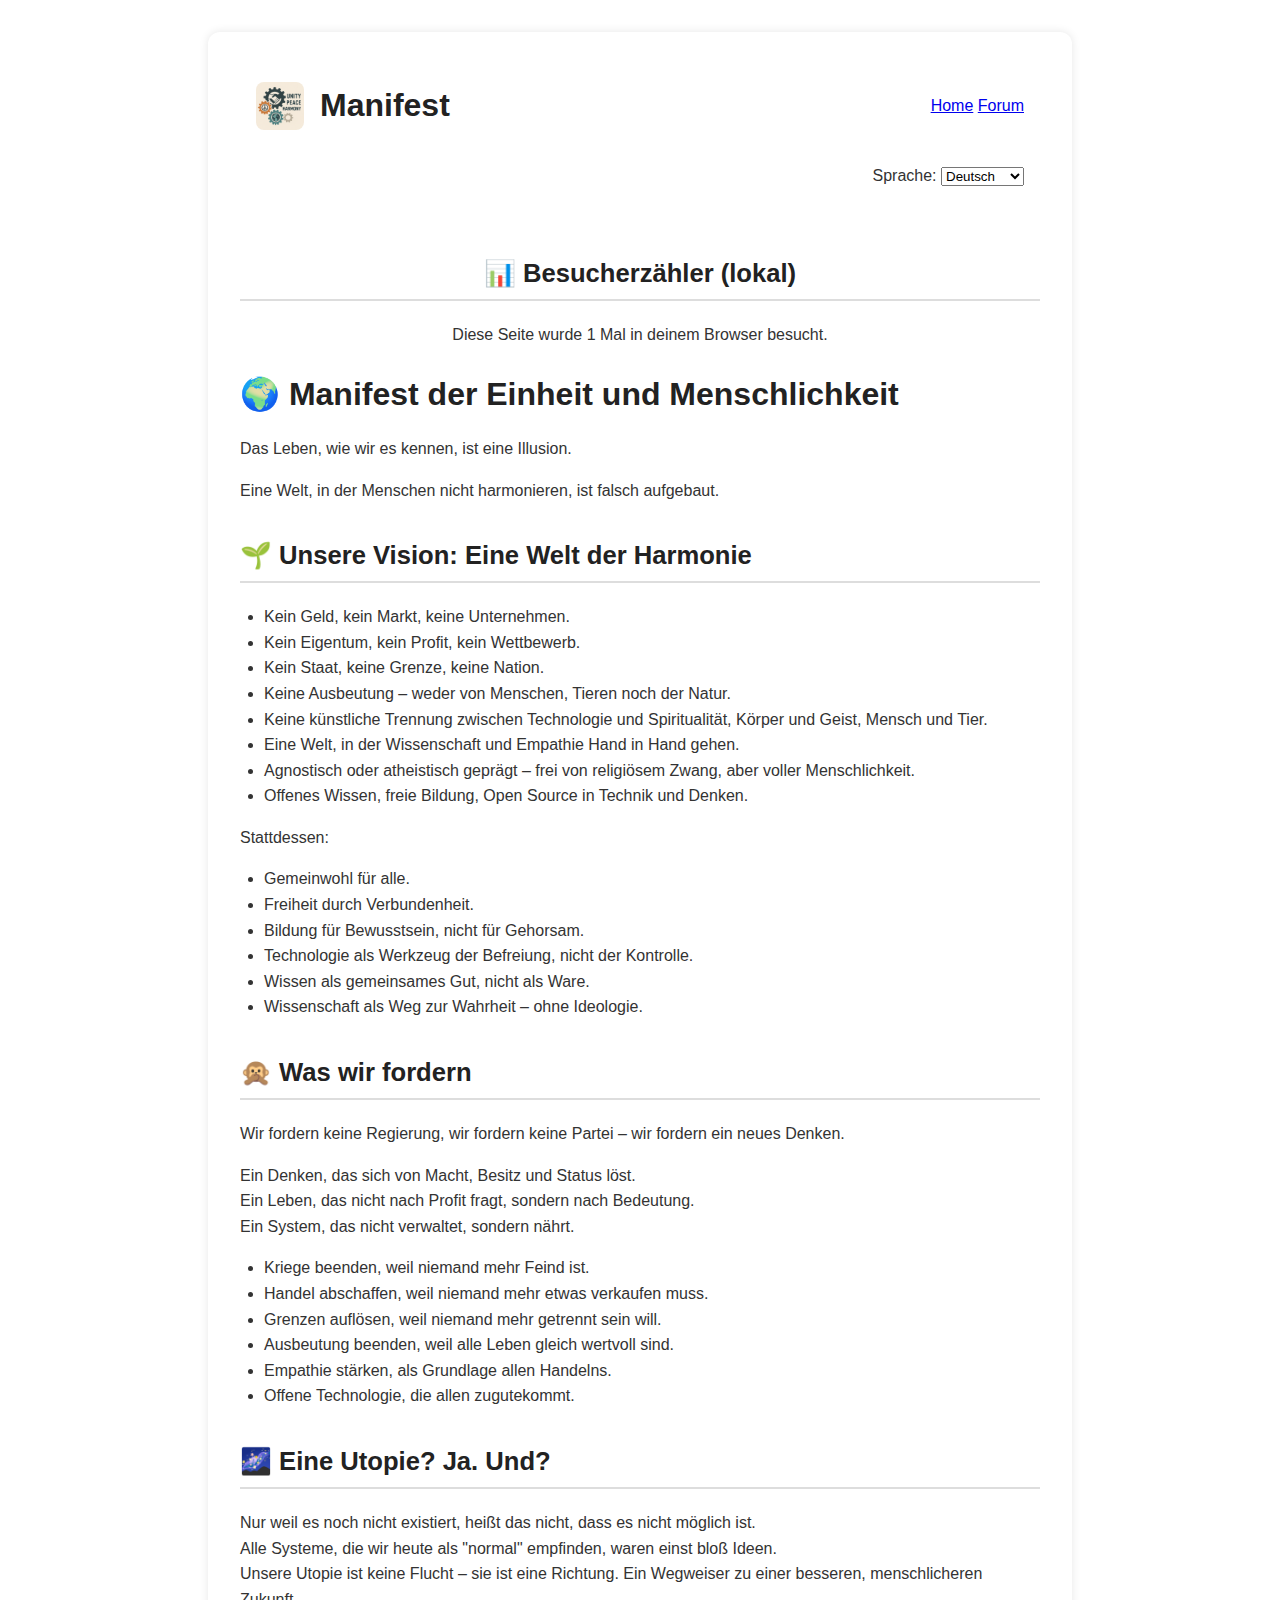
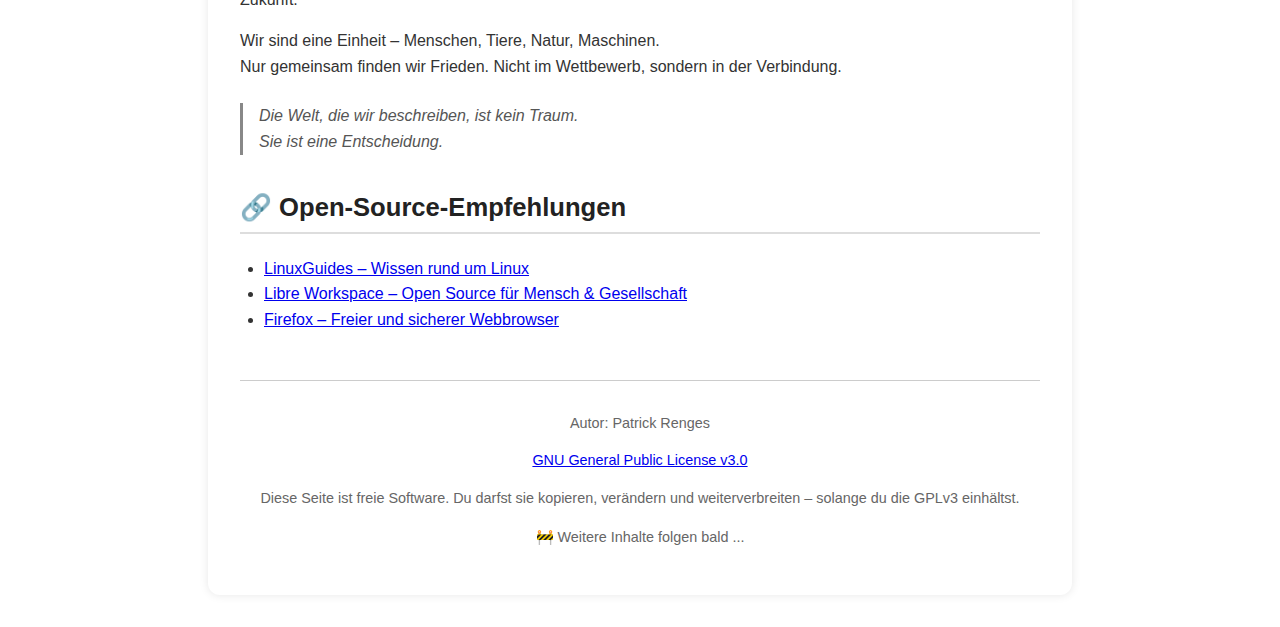
<file: index.html>
<!DOCTYPE html>
<html lang="de">
<head>
  <meta charset="UTF-8" />
  <meta name="viewport" content="width=device-width, initial-scale=1.0" />
  <title>Manifest der Einheit</title>
  <link rel="stylesheet" href="main.css" />

  <!-- 🔗 Favicon & Vorschau -->
  <link rel="icon" href="stuff/img-logo/image.png" type="image/png" />
  <link rel="apple-touch-icon" href="stuff/img-logo/image.png" />

  <!-- 📲 Open Graph Vorschau (z. B. für ChatGPT, WhatsApp, Social Media) -->
  <meta property="og:title" content="Manifest der Einheit" />
  <meta property="og:description" content="Eine Welt der Harmonie, Offenheit und Menschlichkeit – unser Manifest für eine bessere Zukunft." />
  <meta property="og:image" content="https://thepatrickrenges.github.io/manifest/stuff/img-logo/image.png" />
  <meta property="og:type" content="website" />
  <meta property="og:url" content="https://thepatrickrenges.github.io/manifest/forum.html" />

  <!-- 🎨 Optionale Farbgestaltung (z. B. für mobile Browser) -->
  <meta name="theme-color" content="#000000" />
</head>
<body>
  <!-- ✅ Header mit Logo -->
  <header style="display: flex; justify-content: space-between; align-items: center; padding: 1rem;">
    <div style="display: flex; align-items: center; gap: 1rem;">
      <img src="stuff/img-logo/image.png" alt="Unity Peace Harmony Logo" style="height: 48px; border-radius: 8px;" />
      <h1 style="margin: 0;">Manifest</h1>
    </div>
    <nav>
      <a href="index.html" class="button">Home</a>
      <a href="forum.html" class="button">Forum</a>
    </nav>
  </header>

  <!-- 🔄 Darkmode & Sprachumschalter -->
  <div style="display: flex; justify-content: space-between; align-items: center; padding: 1rem;">
    <div class="darkmode-container">
      <div class="toggle-switch" onclick="toggleDarkMode()">
        <div class="slider"></div>
      </div>
    </div>
    <div>
      <label id="languageLabel" for="language-select">Sprache:</label>
      <select id="language-select">
        <option value="de" id="opt-de">Deutsch</option>
        <option value="pl" id="opt-pl">Polski</option>
        <option value="en" id="opt-en">English</option>
        <option value="ja" id="opt-ja">日本語</option>
        <option value="he" id="opt-he">שפה</option>
        <option value="ar" id="opt-ar">اللغة</option>
        <option value="ro" id="opt-ro">Limbă</option>
        <option value="ru" id="opt-ru">Язык</option>
        <option value="zh" id="opt-zh">语言</option>
        <option value="ko" id="opt-ko">언어</option>
      </select>
    </div>
  </div>

  <!-- 📊 Besucherstatistik (lokal, ohne Backend) -->
  <section id="statSection" style="margin-top: 3rem; text-align: center;">
    <h2>📊 Besucherzähler (lokal)</h2>
    <p>Diese Seite wurde <span id="visit-count">0</span> Mal in deinem Browser besucht.</p>
  </section>

  <!-- 🧭 Hauptinhalte -->
  <h1 id="title">🌍 Manifest der Einheit und Menschlichkeit</h1>
  <p id="intro1">Das Leben, wie wir es kennen, ist eine Illusion.</p>
  <p id="intro2">Eine Welt, in der Menschen nicht harmonieren, ist falsch aufgebaut.</p>

  <h2 id="visionTitle">🌱 Unsere Vision: Eine Welt der Harmonie</h2>
  <div id="visionList"></div>

  <p id="instead">Stattdessen:</p>
  <div id="valuesList"></div>

  <h2 id="demandTitle">🙊 Was wir fordern</h2>
  <p id="demand1">Wir fordern keine Regierung, wir fordern keine Partei – wir fordern ein neues Denken.</p>
  <p id="demand2">Ein Denken, das sich von Macht, Besitz und Status löst.</p>
  <div id="demandList"></div>

  <h2 id="utopiaTitle">🌌 Eine Utopie? Ja. Und?</h2>
  <p id="utopia1">Nur weil es noch nicht existiert, heißt das nicht, dass es nicht möglich ist.</p>
  <p id="utopia2">Wir sind eine Einheit – Menschen, Tiere, Natur, Maschinen.</p>

  <blockquote id="quote">
    Die Welt, die wir beschreiben, ist kein Traum.<br>Sie ist eine Entscheidung.
  </blockquote>

  <section style="margin-top: 2rem;">
    <h2 id="openSourceTitle">🔗 Open-Source-Empfehlungen</h2>
    <ul>
      <li><a href="https://www.linuxguides.de" target="_blank" rel="noopener" id="linkLinuxGuides">LinuxGuides – Wissen rund um Linux</a></li>
      <li><a href="https://www.libre-workspace.org" target="_blank" rel="noopener" id="linkLibreWorkspace">Libre Workspace – Open Source für Mensch & Gesellschaft</a></li>
      <li><a href="https://www.mozilla.org/firefox/" target="_blank" rel="noopener" id="linkFirefox">Firefox – Freier und sicherer Webbrowser</a></li>
    </ul>
  </section>

  <!-- 📄 Footer -->
  <footer>
    <p id="author">Autor: Patrick Renges</p>
    <p id="licenseLink"><a href="https://www.gnu.org/licenses/gpl-3.0.html" target="_blank">GNU General Public License v3.0</a></p>
    <p id="licenseText">Diese Seite ist freie Software. Du darfst sie kopieren, verändern und weiterverbreiten – solange du die GPLv3 einhältst.</p>
    <p id="comingSoon" style="margin-top: 1rem;"><em>🚧 Weitere Inhalte folgen bald ...</em></p>
  </footer>

  <!-- 🔌 Scripts -->
  <script src="language.js"></script>
  <script src="darkmode.js"></script>
  <script src="counter.js"></script>
</body>
</html>
</file>
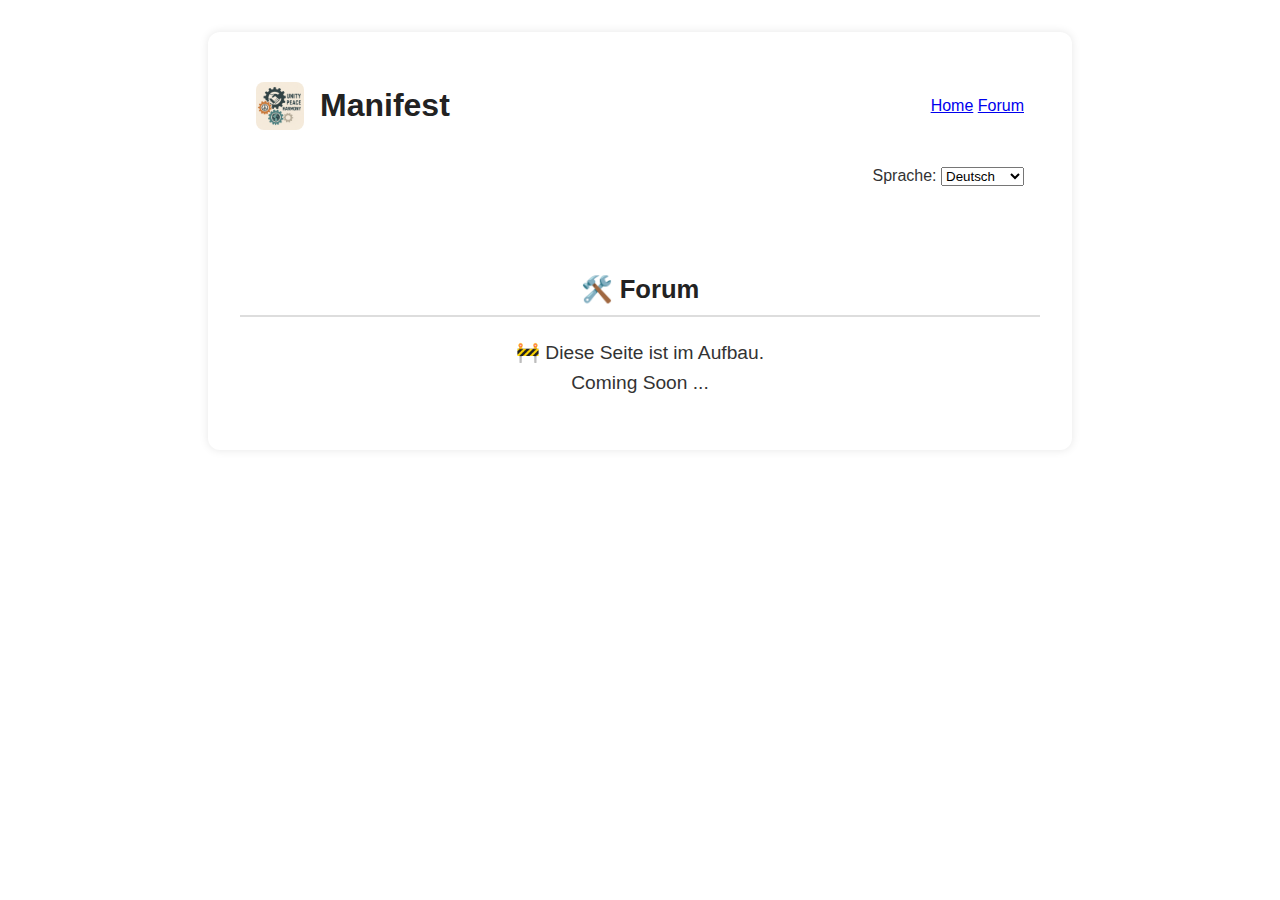
<file: forum.html>
<!DOCTYPE html>
<html lang="de">
<head>
  <meta charset="UTF-8" />
  <meta name="viewport" content="width=device-width, initial-scale=1.0" />
  <title>Manifest der Einheit</title>
  <link rel="stylesheet" href="main.css" />

  <!-- 🔗 Favicon & Vorschau -->
  <link rel="icon" href="stuff/img-logo/image.png" type="image/png" />
  <link rel="apple-touch-icon" href="stuff/img-logo/image.png" />

  <!-- 📲 Open Graph Vorschau (z. B. für ChatGPT, WhatsApp, Social Media) -->
  <meta property="og:title" content="Manifest der Einheit" />
  <meta property="og:description" content="Eine Welt der Harmonie, Offenheit und Menschlichkeit – unser Manifest für eine bessere Zukunft." />
  <meta property="og:image" content="https://deine-domain.de/stuff/img-logo/image.png" />
  <meta property="og:type" content="website" />
  <meta property="og:url" content="https://deine-domain.de/" />

  <!-- 🎨 Optionale Farbgestaltung (z. B. für mobile Browser) -->
  <meta name="theme-color" content="#000000" />
</head>

<body>
<!-- ✅ Header mit Logo -->
  <header style="display: flex; justify-content: space-between; align-items: center; padding: 1rem;">
    <div style="display: flex; align-items: center; gap: 1rem;">
      <img src="stuff/img-logo/image.png" alt="Unity Peace Harmony Logo" style="height: 48px; border-radius: 8px;" />
      <h1 style="margin: 0;">Manifest</h1>
    </div>
    <nav>
      <a href="index.html" class="button">Home</a>
      <a href="forum.html" class="button">Forum</a>
    </nav>
  </header>

  <!-- Darkmode & Sprachumschalter -->
  <div style="display: flex; justify-content: space-between; align-items: center; padding: 1rem;">
    <div class="darkmode-container">
      <div class="toggle-switch" onclick="toggleDarkMode()">
        <div class="slider"></div>
      </div>
    </div>
    <div>
      <label id="languageLabel" for="language-select">Sprache:</label>
      <select id="language-select">
        <option value="de" id="opt-de">Deutsch</option>
        <option value="pl" id="opt-pl">Polski</option>
        <option value="en" id="opt-en">English</option>
        <option value="ja" id="opt-ja">日本語</option>
        <option value="he" id="opt-he">שפה</option>
        <option value="ar" id="opt-ar">اللغة</option>
        <option value="ro" id="opt-ro">Limbă</option>
        <option value="ru" id="opt-ru">Язык</option>
        <option value="zh" id="opt-zh">语言</option>
        <option value="ko" id="opt-ko">언어</option>
      </select>
    </div>
  </div>

  <!-- Hauptinhalt -->
  <main style="text-align: center; margin-top: 4rem;">
    <h2>🛠️ Forum</h2>
    <p style="font-size: 1.2rem;">🚧 Diese Seite ist im Aufbau.<br>Coming Soon ...</p>
  </main>

  <!-- Skripte -->
  <script src="language.js"></script>
  <script src="darkmode.js"></script>
</body>
</html>
</file>
<file: main.css>
body {
      font-family: 'Segoe UI', Tahoma, Geneva, Verdana, sans-serif;
      line-height: 1.6;
      background-color: #f4f4f4;
      color: #333;
      max-width: 800px;
      margin: 2rem auto;
      padding: 2rem;
      background: white;
      box-shadow: 0 0 10px rgba(0,0,0,0.1);
      border-radius: 12px;
    }
    h1, h2, h3 {
      color: #222;
    }
    h1 {
      font-size: 2rem;
      margin-bottom: 1rem;
    }
    h2 {
      font-size: 1.6rem;
      margin-top: 2rem;
      border-bottom: 2px solid #ddd;
      padding-bottom: 0.3rem;
    }
    ul {
      padding-left: 1.5rem;
    }
    blockquote {
      font-style: italic;
      margin: 1.5rem 0;
      padding-left: 1rem;
      border-left: 3px solid #888;
      color: #555;
    }
    footer {
      margin-top: 3rem;
      padding-top: 1rem;
      border-top: 1px solid #ccc;
      font-size: 0.9rem;
      color: #666;
      text-align: center;
    }
</file>
